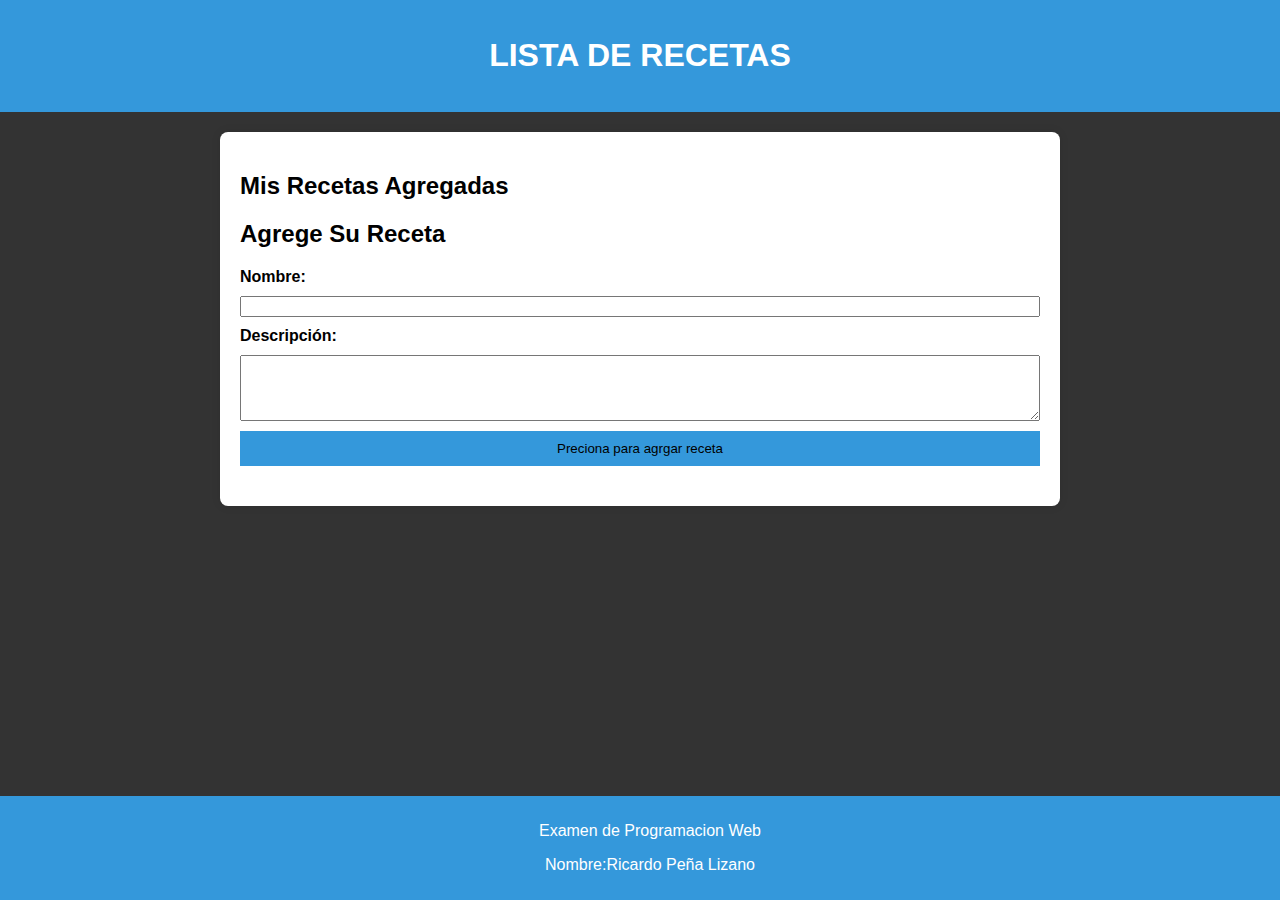
<file: Examen/index.html>
<!DOCTYPE html>
<html lang="es">
<head>
    <meta charset="UTF-8">
    <meta name="viewport" content="width=device-width, initial-scale=1.0">
    <title>Lista de Recetas</title>
    <link rel="stylesheet" href="styles.css">
</head>
<body>
    <header>
        <h1>LISTA DE RECETAS</h1>
    </header>

    <main>
        <section id="recetas">
            <h2>Mis Recetas Agregadas </h2>
            <ul id="lista-recetas">
              
            </ul>
        </section>

        <section id="agregar-receta">
            <h2>Agrege Su Receta</h2>
            <form id="form-receta">
                <label for="nombre">Nombre:</label>
                <input type="text" id="nombre" name="nombre" required>
                <label for="descripcion">Descripción:</label>
                <textarea id="descripcion" name="descripcion" rows="4" required></textarea>
                <button type="submit">Preciona para agrgar receta</button>
            </form>
        </section>
    </main>

    <footer>
        <p> Examen de Programacion Web </p>
        <p> Nombre:Ricardo Peña Lizano </p>
    </footer>

    <script src="script.js"></script>
</body>
</html>
</file>
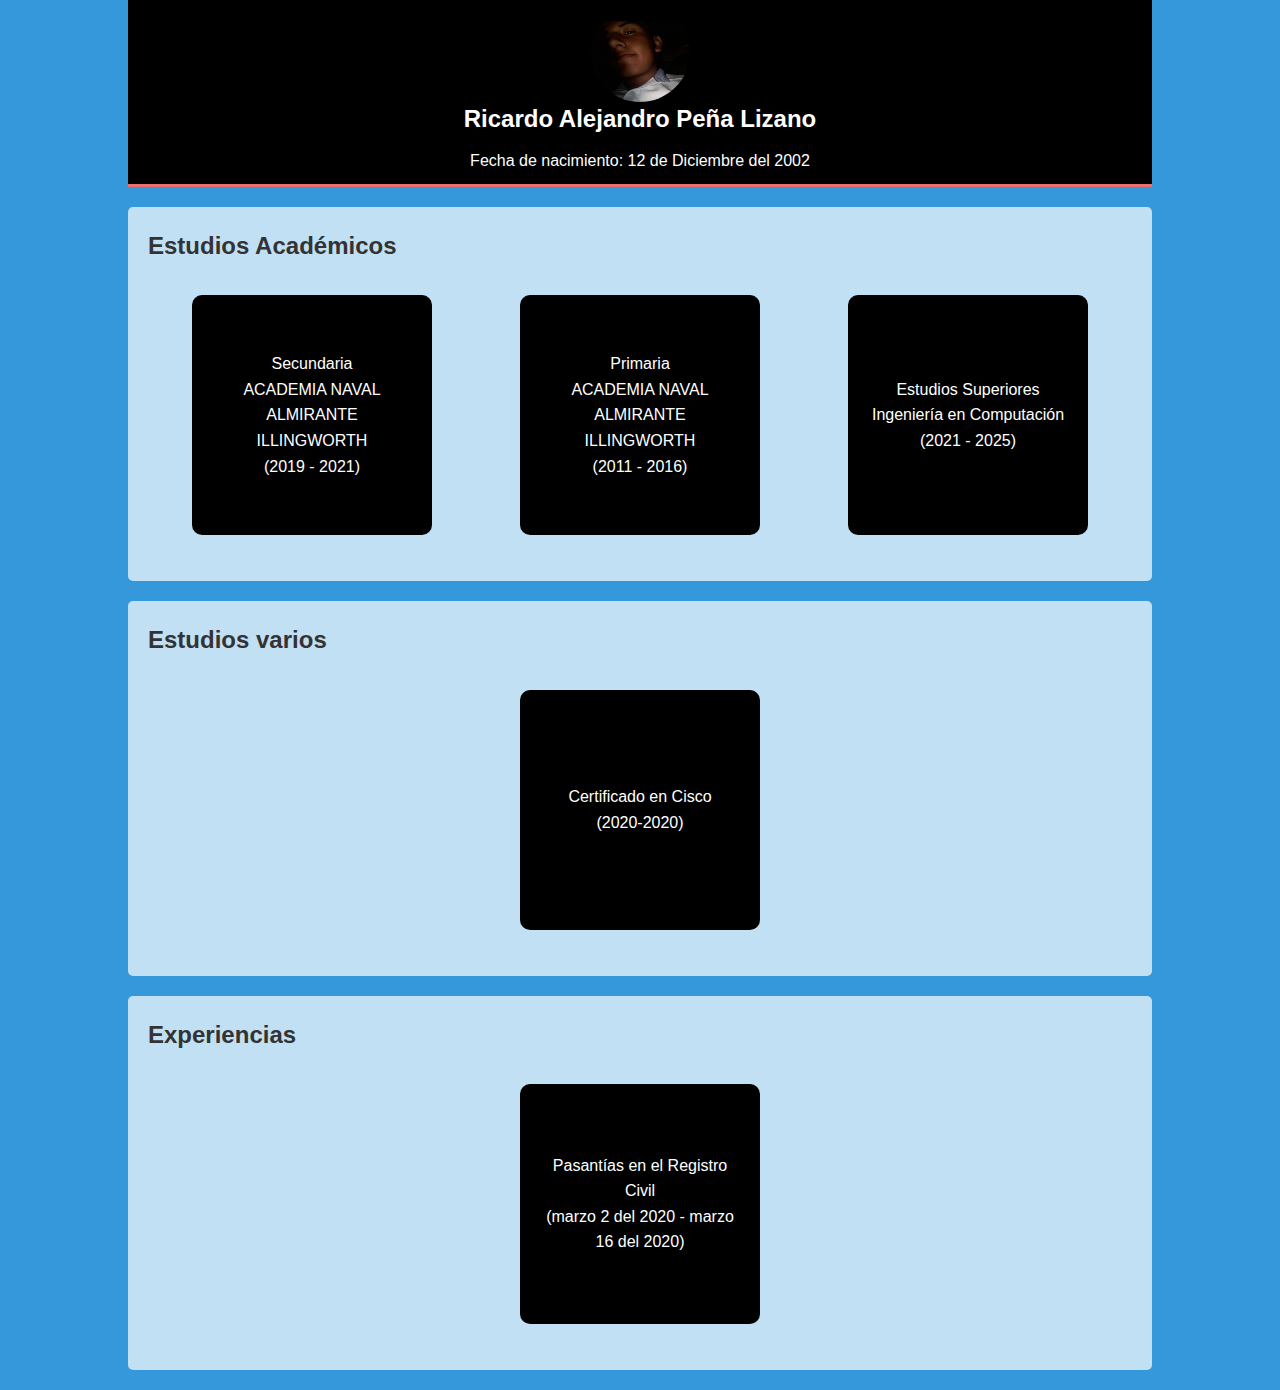
<file: unidad_01/curriculum/index.html>
<!DOCTYPE html>
<html lang="es">
<head>
    <meta charset="UTF-8">
    <meta name="viewport" content="width=device-width, initial-scale=1.0">
    <title>Hoja de Vida de RICARDO PEÑA LIZANO</title>
    <link rel="stylesheet" href="styles.css">
    <script src="script.js" defer></script>
</head>
<body>
    <div class="container">
        <header>
            <img src="images/RICARDO_PENA.png" alt="Foto de perfil de RICARDO PEÑA LIZANO">
            <h1>Ricardo Alejandro Peña Lizano</h1>
            <p>Fecha de nacimiento: 12 de Diciembre del 2002</p>
        </header>
        
        <section>
            <h2>Estudios Académicos</h2>
            <ul>
                <li id="secundaria">Secundaria<br>ACADEMIA NAVAL ALMIRANTE ILLINGWORTH<br>(2019 - 2021)
                    <div class="certificado-container">
                        <img id="certificado-secundaria" src="images/Bachiller.png" alt="Certificado de Secundaria">
                    </div>
                </li>
                <li id="primaria">Primaria<br>ACADEMIA NAVAL ALMIRANTE ILLINGWORTH<br>(2011 - 2016)
                    <div class="certificado-container">
                        <img id="certificado-primaria" src="images/PRIMARIA.png" alt="Certificado de Primaria">
                    </div>
                </li>
                <li id="superiores">Estudios Superiores<br>Ingeniería en Computación<br>(2021 - 2025)
                    <div class="certificado-container">
                        <img id="certificado-superiores" src="images/universidad.jpg" alt="Certificado de Estudios Superiores">
                    </div>
                </li>
            </ul>
        </section>

        <section>
            <h2>Estudios varios</h2>
            <ul>
                <li id="experiencias">Certificado en Cisco<br>(2020-2020)
                    <div class="certificado-container">
                        <img id="certificado-experiencias" src="images/CERTIFICADO.png" alt="Certificado de Experiencia">
                    </div>
                </li>
            </ul>
        </section>
    
        <section>
            <h2>Experiencias</h2>
            <ul>
                <li id="pasantias">Pasantías en el Registro Civil<br>(marzo 2 del 2020 - marzo 16 del 2020)
                    <div class="certificado-container">
                        <img id="certificado-pasantias" src="images/PASANTIAS.jpg" alt="Certificado de Pasantías">
                    </div>
                </li>
            </ul>
        </section>
    </div>
</body>
</html>
</file>
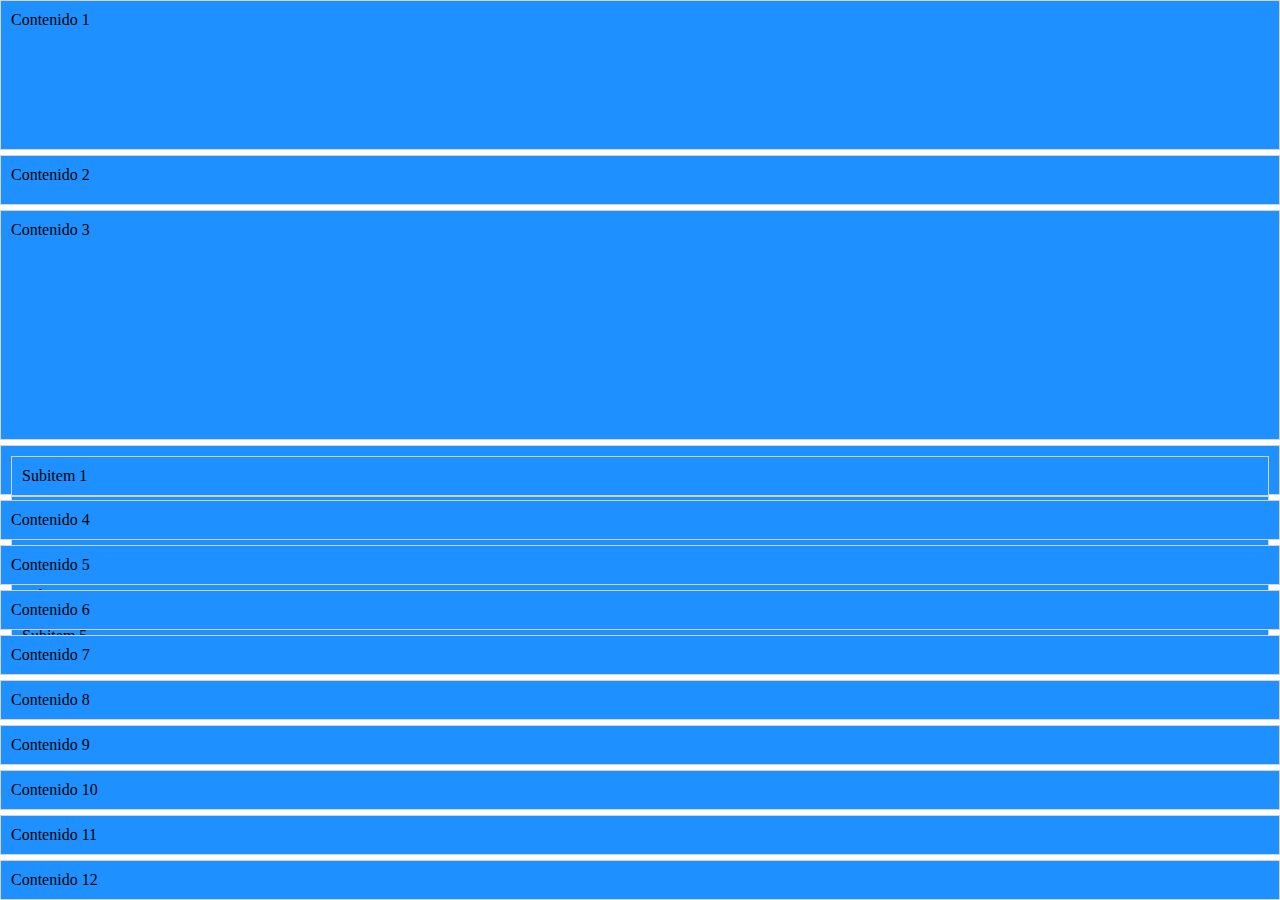
<file: unidad_01/css/09_taller/index.html>
<!DOCTYPE html>
<html>
    <head>
        <title></title>
        <link rel="stylesheet" type="text/css" href="css/estilos.css" />
    </head>
    <body>
        <section class="container">
            <div class="item">Contenido 1</div>
            <div class="item">Contenido 2</div>
            <div class="item">Contenido 3</div>
            <div class="item">
                <div class="item">Subitem 1</div>
                <div class="item">Subitem 2</div>
                <div class="item">Subitem 3</div>
                <div class="item">Subitem 4</div>
                <div class="item">Subitem 5</div>
            </div>
            <div class="item">Contenido 4</div>
            <div class="item">Contenido 5</div>
            <div class="item">Contenido 6</div>
            <div class="item">Contenido 7</div>
            <div class="item">Contenido 8</div>
            <div class="item">Contenido 9</div>
            <div class="item">Contenido 10</div>
            <div class="item">Contenido 11</div>
            <div class="item">Contenido 12</div>
        </section>
    </body>
</html>
</file>
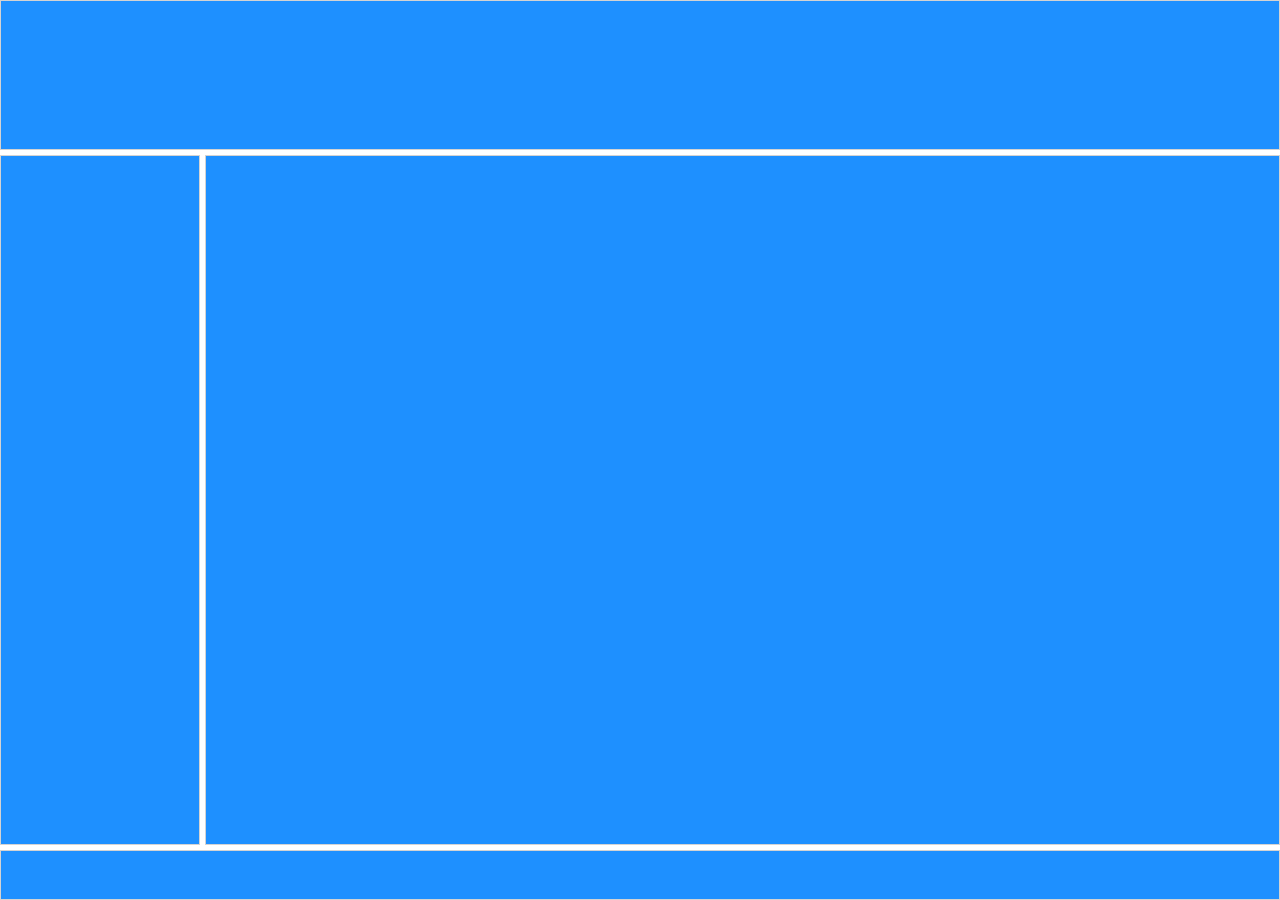
<file: unidad_01/css/10_taller/index.html>
<!DOCTYPE html>
<html>
    <head>
        <title></title>
        <link rel="stylesheet" type="text/css" href="css/estilos.css" />
    </head>
    <body>
        <section class="container">
            <div class="item header"></div>
            <div class="item left"></div>
            <div class="item content"></div>
            <div class="item footer"></div>
        </section>
    </body>
</html>
</file>
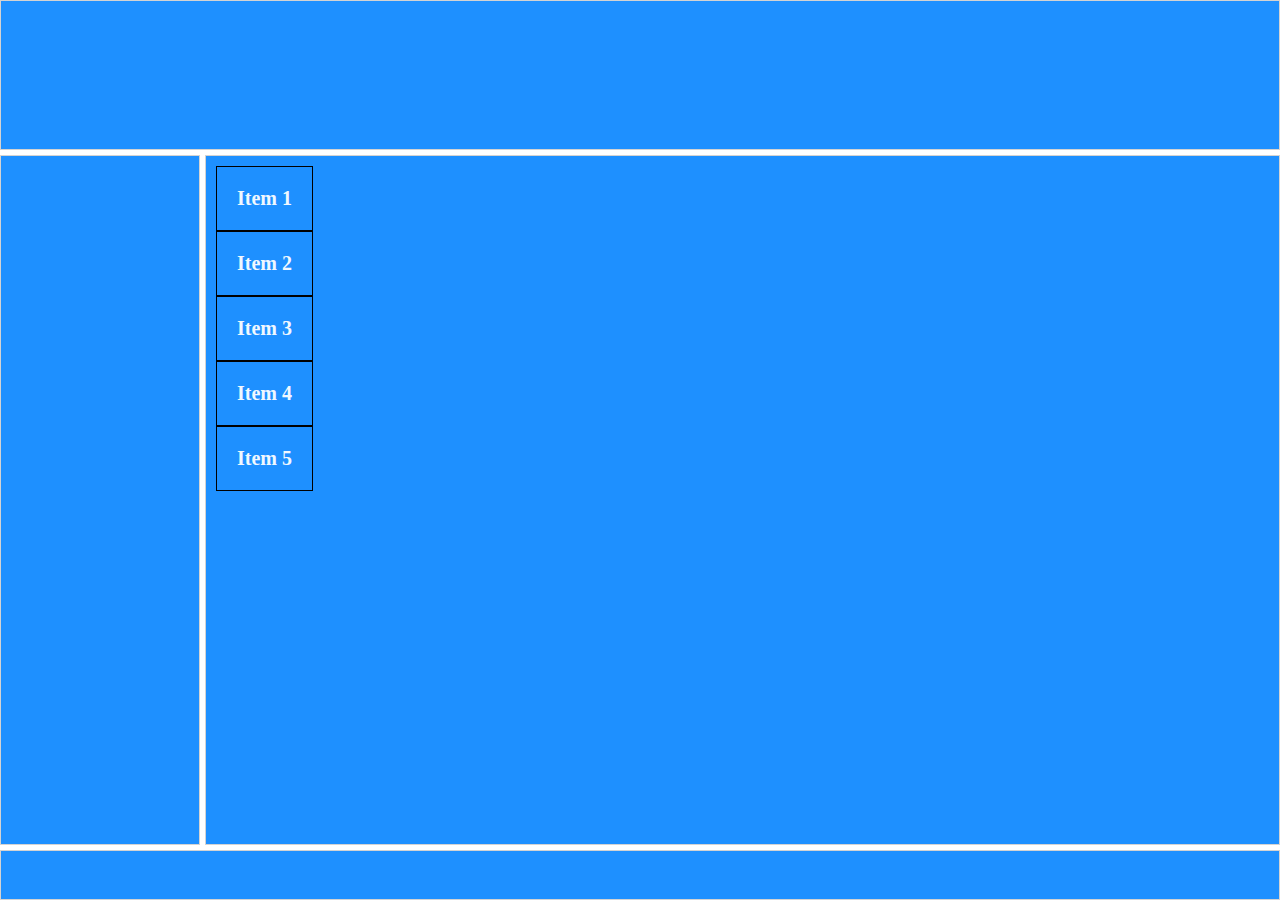
<file: unidad_01/css/11_taller/index.html>
<!DOCTYPE html>
<html>
    <head>
        <title>CSS3 - Flex</title>
        <link rel="stylesheet" type="text/css" href="css/estilos.css" />
    </head>
    <body>
        <section class="container">
            <div class="item header"></div>
            <div class="item left"></div>
            <div class="item content">
                <div class="item1">Item 1</div>
                <div class="item2">Item 2</div>
                <div class="item3">Item 3</div>
                <div class="item4">Item 4</div>
                <div class="item5">Item 5</div>
            </div>
            <div class="item footer"></div>
        </section>
    </body>
</html>
</file>
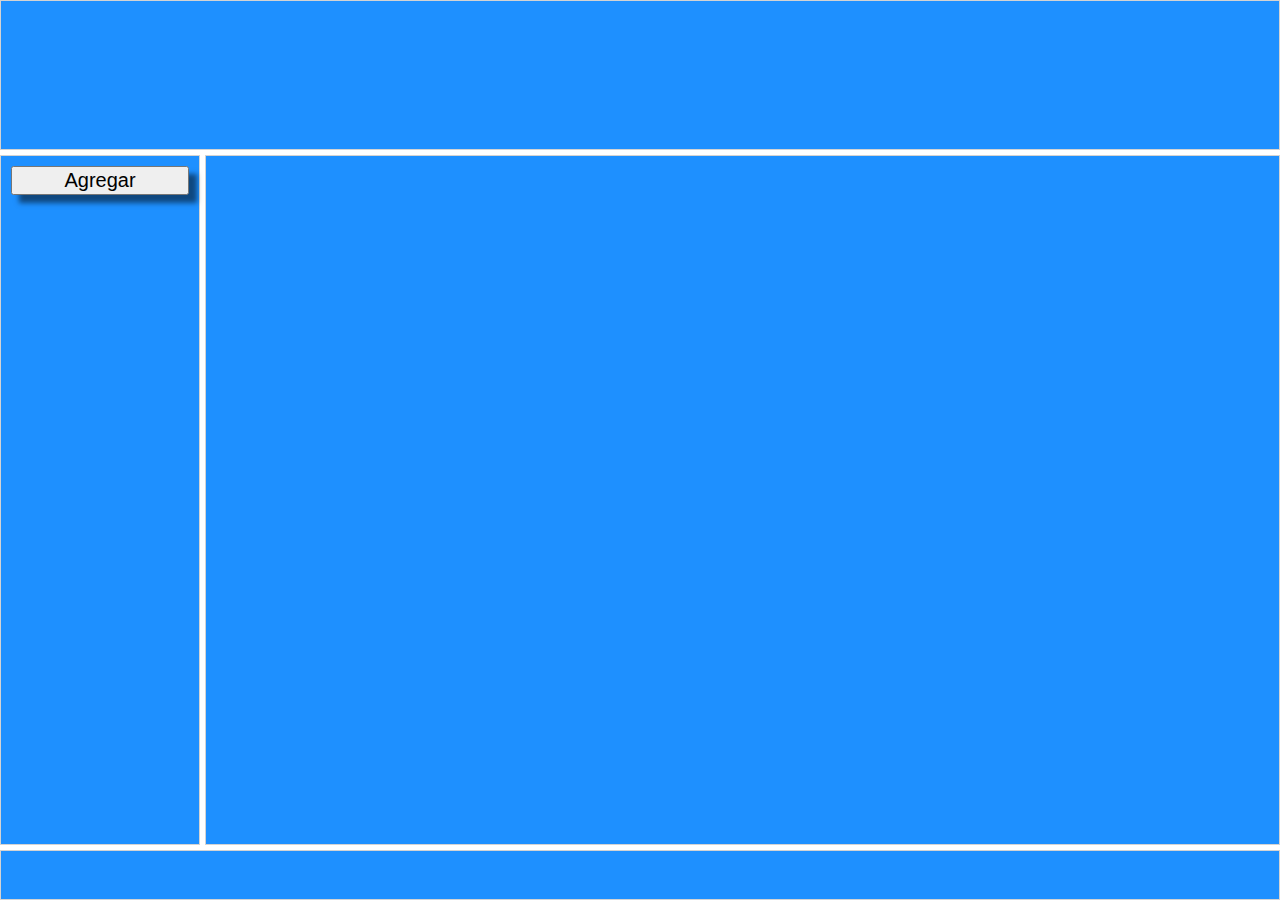
<file: unidad_01/Javascrip/01_taller/index.html>
<!DOCTYPE html>
<html>
    <head>
        <title>Javascript DOM</title>
        <link rel="stylesheet" type="text/css" href="css/estilos.css" />
        <script type="text/Javascript" src="js/script.js"></script>
    </head>
    <body>
        <section class="container">
            <div class="item header"></div>
            <div class="item left">
                <button class="item-button">Agregar</button>
            </div>
            <div class="item content" id="content">
            </div>
            <div class="item footer"></div>
        </section>
    </body>
</html>
</file>
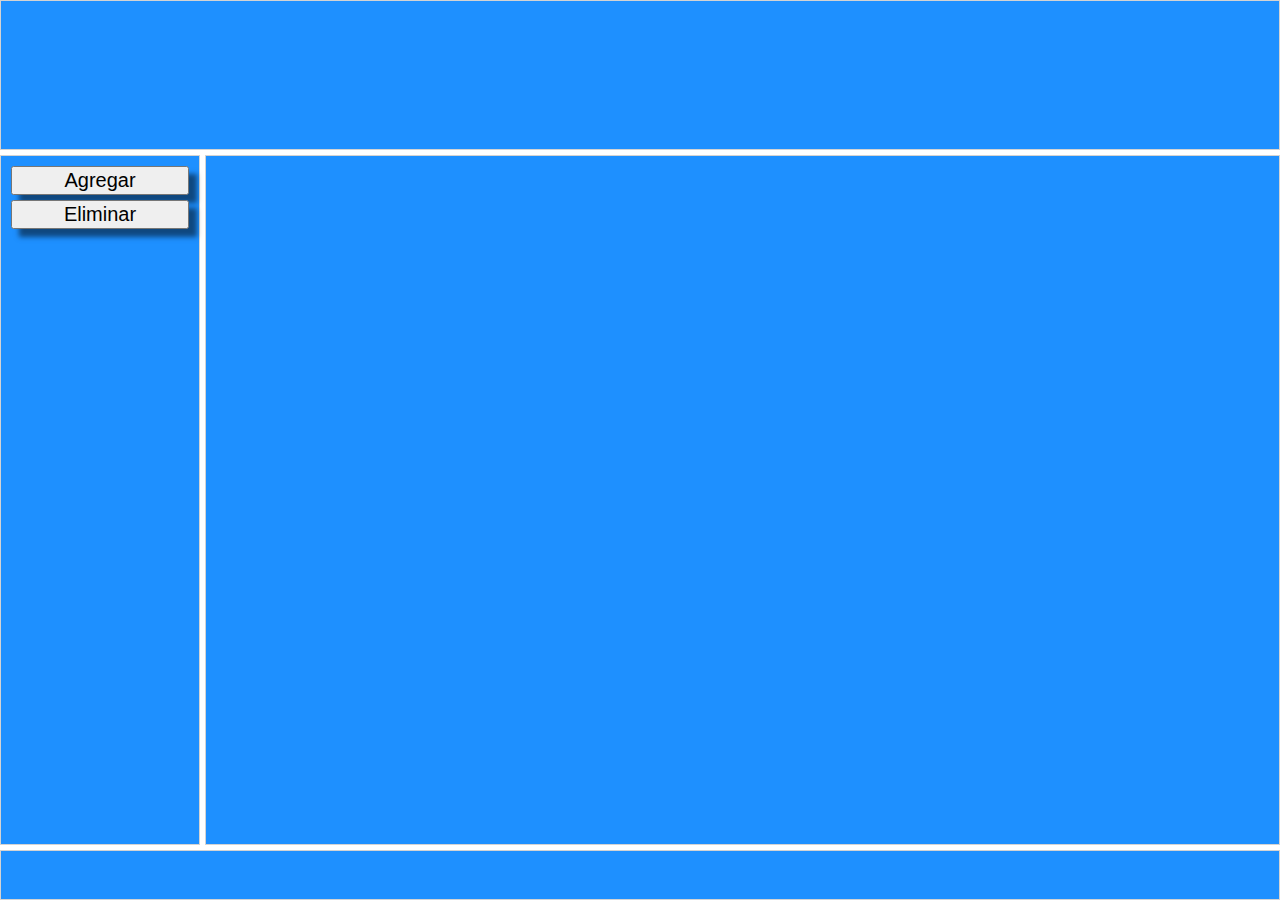
<file: unidad_01/Javascrip/02_taller/index.html>
<!DOCTYPE html>
<html>
    <head>
        <title>Javascript DOM</title>
        <link rel="stylesheet" type="text/css" href="css/estilos.css" />
        <script type="text/Javascript" src="js/script.js"></script>
    </head>
    <body>
        <section class="container">
            <div class="item header"></div>
            <div class="item left">
                <button class="item-button" onclick="cargar_elemento()">Agregar</button>
                <button class="item-button" onclick="eliminar_elemento()">Eliminar</button>
            </div>
            <div class="item content" id="content">
            </div>
            <div class="item footer"></div>
        </section>
    </body>
</html>
</file>
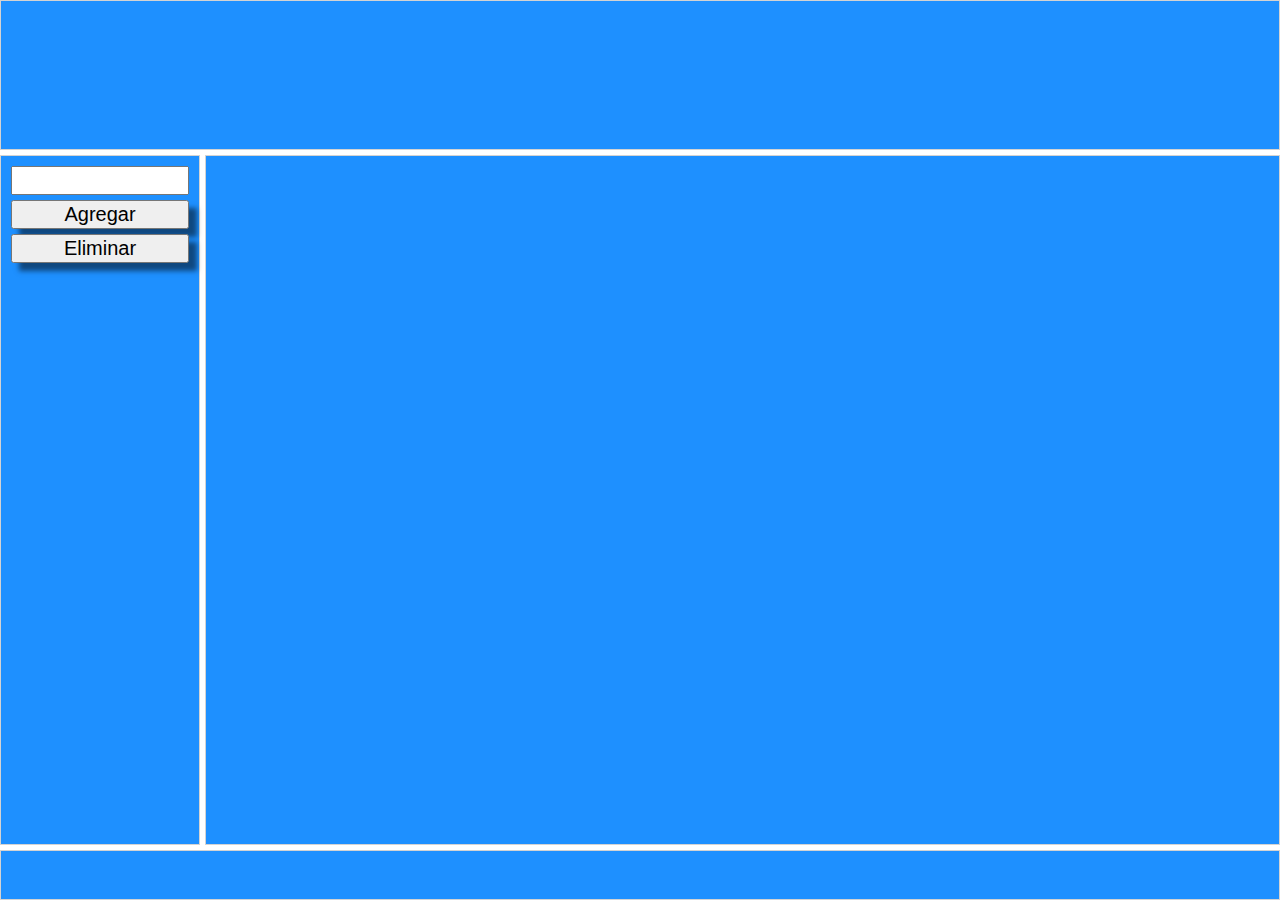
<file: unidad_01/Javascrip/03_taller/index.html>
<!DOCTYPE html>
<html>
    <head>
        <title>Javascript DOM</title>
        <link rel="stylesheet" type="text/css" href="css/estilos.css" />
        <script type="text/Javascript" src="js/script.js"></script>
    </head>
    <body>
        <section class="container">
            <div class="item header"></div>
            <div class="item left">
                <input type="text" value="" id="texto" />
                <button class="item-button" onclick="cargar_elemento()">Agregar</button>
                <button class="item-button" onclick="eliminar_elemento()">Eliminar</button>
            </div>
            <div class="item content" id="content">
            </div>
            <div class="item footer"></div>
        </section>
    </body>
</html>
</file>
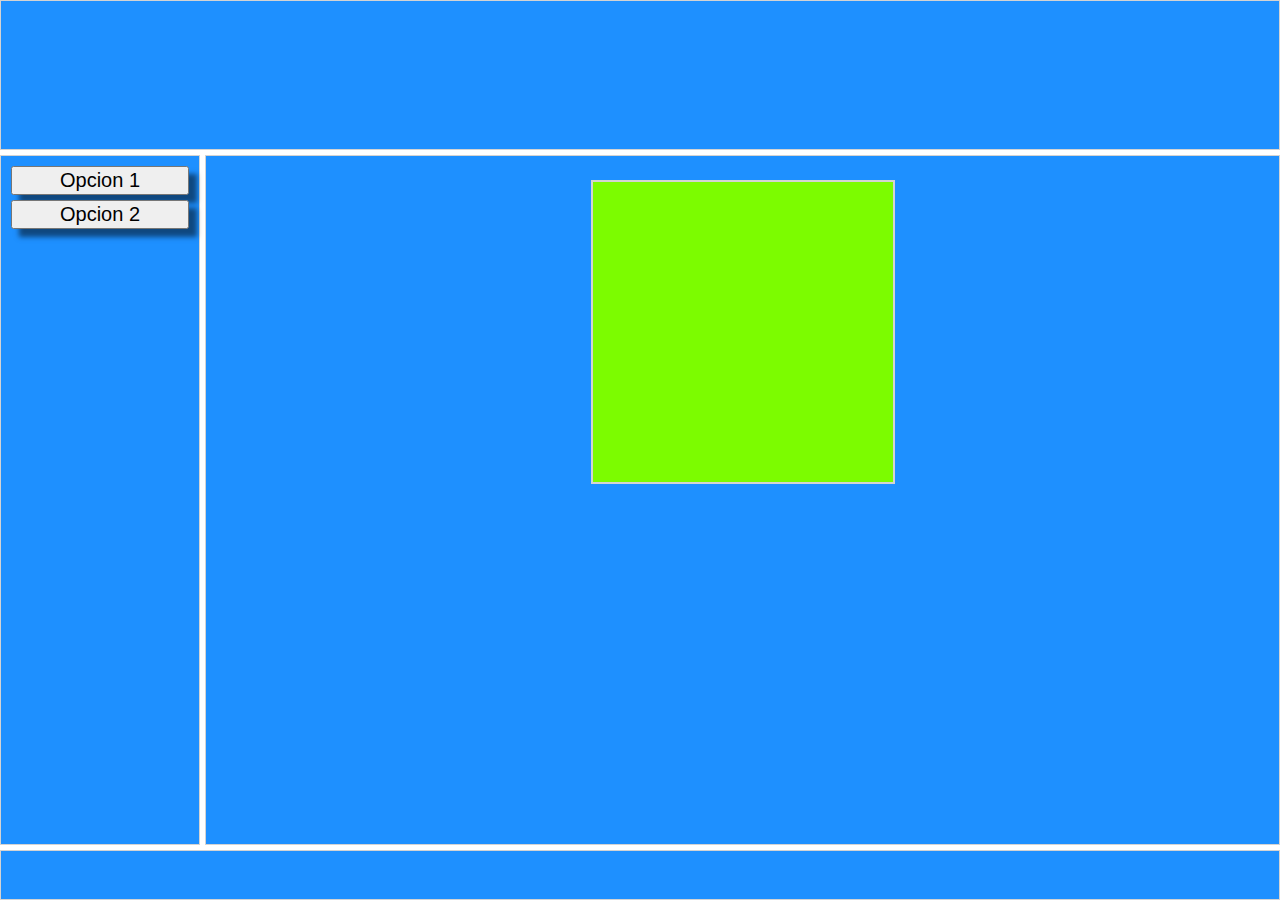
<file: unidad_01/Javascrip/04_taller/index.html>
<!DOCTYPE html>
<html>
    <head>
        <title>Javascript DOM</title>
        <link rel="stylesheet" type="text/css" href="css/estilos.css" />
        <script type="text/Javascript" src="js/script.js"></script>
    </head>
    <body>
        <section class="container">
            <div class="item header"></div>
            <div class="item left">
                <button class="item-button" onclick="seleccionar_opcion(1)">Opcion 1</button>
                <button class="item-button" onclick="seleccionar_opcion(2)">Opcion 2</button>
            </div>
            <div class="item content" id="content">
                <div class="item-opcion" id="opcion_01"></div>
                <div class="item-opcion" id="opcion_02"></div>
            </div>
            <div class="item footer"></div>
        </section>
    </body>
</html>
</file>
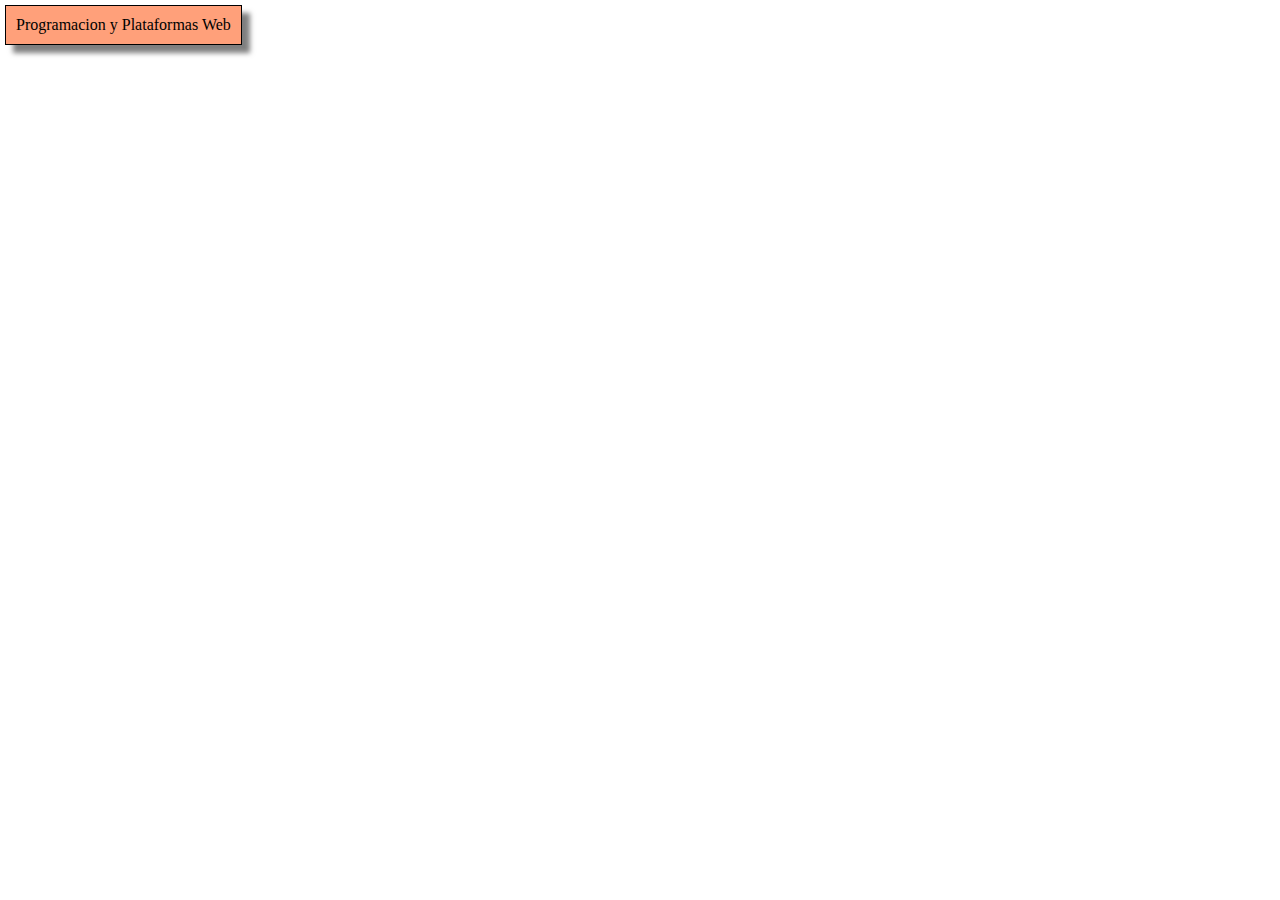
<file: unidad_01/Javascrip/05_taller/index.html>
<!DOCTYPE html>
<html>
    <head>
        <title>Javascript DOM</title>
        <link rel="stylesheet" type="text/css" href="css/estilos.css" />
    </head>
    <body>
        <div id="cajita">
            Programacion y Plataformas Web
        </div>
        <script type="text/Javascript" src="js/script.js"></script>
    </body>
</html>
</file>
<file: Examen/styles.css>
body {
font-family: Arial, sans-serif;
margin: 0;
padding: 0;
background-color: #333;
}

header {
background-color: #3498db;
color: white;
text-align: center;
padding: 1rem;
}

main {
max-width: 800px;
margin: 20px auto;
background-color: white;
padding: 20px;
border-radius: 8px;
box-shadow: 0 0 10px rgba(0, 0, 0, 0.1);
}

section {
margin-bottom: 20px;
}

form {
display: grid;
gap: 10px;
}

label {
font-weight: bold;
}

button {
padding: 10px 20px;
background-color: #3498db;
color: black;
border: none;
cursor: pointer;
}

button:hover {
background-color: #3498db;
}

footer {
text-align: center;
padding: 10px;
background-color: #3498db;
color: white;
position: fixed;
bottom: 0;
width: 100%;
}
</file>
<file: unidad_01/curriculum/styles.css>
body {
    font-family: Arial, sans-serif;
    line-height: 1.6;
    background-color: #3498db; /* Fondo azul */
    margin: 0;
    padding: 0;
    color: white; /* Color de texto predeterminado */
}

.container {
    width: 80%;
    margin: auto;
    overflow: hidden;
}

header {
    background: black;
    color: white; /* Color del texto en el encabezado */
    padding-top: 30px;
    min-height: 70px;
    border-bottom: 3px solid #fa7777ef; /* Cambio en el borde inferior */
    text-align: center;
    position: relative;
}

header img {
    width: 100px;
    height: 100px;
    border-radius: 50%;
    margin-top: 2px;
    position: absolute;
    top: 0;
    left: 50%;
    transform: translateX(-50%);
}

header h1 {
    margin: 0;
    padding: 0;
    font-size: 24px;
    margin-top: 70px;
    color: white; /* Color del título en blanco */
}

header p {
    margin: 10px 0;
}

section {
    margin: 20px 0;
    padding: 20px;
    background: rgba(255, 255, 255, 0.7); /* Fondo semitransparente */
    border-radius: 5px;
    color: black; /* Color del texto en negro */
}

section h2 {
    margin-top: 0;
    color: #333;
}

ul {
    list-style: none;
    padding: 0;
    display: flex;
    flex-wrap: wrap;
    justify-content: space-around;
}

ul li {
    background: #000; /* Color de fondo negro */
    color: #fff; /* Color de texto blanco */
    margin: 10px;
    padding: 20px;
    border-radius: 10px;
    width: 200px;
    height: 200px;
    display: flex;
    flex-direction: column;
    align-items: center;
    justify-content: center;
    cursor: pointer;
    transition: background 0.3s, transform 0.3s;
    text-align: center;
}

ul li:hover {
    background: #333; /* Cambio de color al hacer hover */
    transform: scale(1.05);
}

.certificado-container {
    display: none; /* Ocultar inicialmente */
}

.certificado-container img {
    max-width: 100%;
    height: auto;
    border-radius: 5px;
    max-height: 300px;
}
</file>
<file: unidad_01/css/09_taller/css/estilos.css>
* {
    margin: 0px;
}

.container {
    display: grid;
    grid-template: 150px 50px 1fr 50px / 1fr;
    grid-template-areas: "header" "left" "content" "footer";
    grid-gap: 5px;
    height: 100vh;
}

.item {
    background-color: dodgerblue;
    padding: 10px;
    border: 1px solid lightgray;
}

.header {
    grid-area: header;
}

.left {
    grid-area: left;
}

.content {
    font-size: xx-large;
    grid-area: content;
    overflow-y: auto;
    height: calc(100vh-200px);
}

.footer {
    grid-area: footer;
}
</file>
<file: unidad_01/css/10_taller/css/estilos.css>
* {
    margin: 0px;
}

.container {
    display: grid;
    grid-template: 150px 1fr 50px / 200px 1fr;
    grid-template-areas: "header header" "left content" "footer footer";
    grid-gap: 5px;
    height: 100vh;
}

.item {
    background-color: dodgerblue;
    padding: 10px;
    border: 1px solid lightgray;
}

.header {
    grid-area: header;
}

.left {
    grid-area: left;
}

.content {
    grid-area: content;
}

.footer {
    grid-area: footer;
}
</file>
<file: unidad_01/css/11_taller/css/estilos.css>
* {
    margin: 0px;
}

.container {
    display: grid;
    grid-template: 150px 1fr 50px / 200px 1fr;
    grid-template-areas: "header header" "left content" "footer footer";
    grid-gap: 5px;
    height: 100vh;
}

.item {
    background-color: dodgerblue;
    padding: 10px;
    border: 1px solid lightgray;
}

.header {
    grid-area: header;
}

.left {
    grid-area: left;
}

.content {
    grid-area: content;
    display: flex;
    flex-direction: column;
}

.footer {
    grid-area: footer;
}

.item1, .item2, .item3, .item4, .item5 {
    border: 1px solid black;
    height: fit-content;
    width: fit-content;
    padding: 20px;
    font-size: 20px;
    color: aliceblue;
    font-weight: bolder;
    text-align: center;
}
</file>
<file: unidad_01/Javascrip/01_taller/css/estilos.css>
* {
    margin: 0px;
}

.container {
    display: grid;
    grid-template: 150px 1fr 50px / 200px 1fr;
    grid-template-areas: "header header" "left content" "footer footer";
    grid-gap: 5px;
    height: 100vh;
}

.item {
    background-color: dodgerblue;
    padding: 10px;
    border: 1px solid lightgray;
}

.header {
    grid-area: header;
}

.left {
    grid-area: left;
    display: flex;
    flex-direction: column;
}

.content {
    grid-area: content;
    grid-gap: 5px;
    display: flex;
    flex-direction: column;
    justify-content: center;
    align-items: center;
}

.footer {
    grid-area: footer;
}

.item-box {
    border: 3px solid black;
    height: fit-content;
    width: fit-content;
    padding: 20px;
    font-size: 20px;
    color: aliceblue;
    font-weight: bolder;
    text-align: center;
}

.item-button {
    font-size: 20px;
    box-shadow: 8px 8px 5px rgba(0, 0, 0, 0.5);
}
</file>
<file: unidad_01/Javascrip/02_taller/css/estilos.css>
* {
    margin: 0px;
}

.container {
    display: grid;
    grid-template: 150px 1fr 50px / 200px 1fr;
    grid-template-areas: "header header" "left content" "footer footer";
    grid-gap: 5px;
    height: 100vh;
}

.item {
    background-color: dodgerblue;
    padding: 10px;
    border: 1px solid lightgray;
}

.header {
    grid-area: header;
}

.left {
    grid-area: left;
    display: flex;
    flex-direction: column;
    grid-gap: 5px;
}

.content {
    grid-area: content;
    grid-gap: 5px;
    display: flex;
    flex-direction: column;
    justify-content: center;
    align-items: center;
}

.footer {
    grid-area: footer;
}

.item-box {
    border: 3px solid black;
    height: fit-content;
    width: fit-content;
    padding: 20px;
    font-size: 20px;
    color: aliceblue;
    font-weight: bolder;
    text-align: center;
}

.item-button {
    font-size: 20px;
    box-shadow: 8px 8px 5px rgba(0, 0, 0, 0.5);
}
</file>
<file: unidad_01/Javascrip/03_taller/css/estilos.css>
* {
    margin: 0px;
}

.container {
    display: grid;
    grid-template: 150px 1fr 50px / 200px 1fr;
    grid-template-areas: "header header" "left content" "footer footer";
    grid-gap: 5px;
    height: 100vh;
}

.item {
    background-color: dodgerblue;
    padding: 10px;
    border: 1px solid lightgray;
}

.header {
    grid-area: header;
}

.left {
    grid-area: left;
    display: flex;
    flex-direction: column;
    grid-gap: 5px;
}

.content {
    grid-area: content;
    grid-gap: 5px;
    display: flex;
    flex-direction: column;
    justify-content: center;
    align-items: center;
}

.footer {
    grid-area: footer;
}

.item-box {
    border: 3px solid black;
    height: fit-content;
    width: fit-content;
    padding: 20px;
    font-size: 20px;
    color: aliceblue;
    font-weight: bolder;
    text-align: center;
}

.item-button {
    font-size: 20px;
    box-shadow: 8px 8px 5px rgba(0, 0, 0, 0.5);
}

input {
    font-size: 20px;
}
</file>
<file: unidad_01/Javascrip/04_taller/css/estilos.css>
* {
    margin: 0px;
}

.container {
    display: grid;
    grid-template: 150px 1fr 50px / 200px 1fr;
    grid-template-areas: "header header" "left content" "footer footer";
    grid-gap: 5px;
    height: 100vh;
}

.item {
    background-color: dodgerblue;
    padding: 10px;
    border: 1px solid lightgray;
}

.header {
    grid-area: header;
}

.left {
    grid-area: left;
    display: flex;
    flex-direction: column;
    grid-gap: 5px;
}

.content {
    grid-area: content;
    grid-gap: 5px;
    display: flex;
    flex-direction: column;
    justify-content: center;
    align-items: center;
}

.footer {
    grid-area: footer;
}

.item-box {
    border: 3px solid black;
    height: fit-content;
    width: fit-content;
    padding: 20px;
    font-size: 20px;
    color: aliceblue;
    font-weight: bolder;
    text-align: center;
}

.item-button {
    font-size: 20px;
    box-shadow: 8px 8px 5px rgba(0, 0, 0, 0.5);
}

.item-opcion {
    border: 2px solid lightgray;
    position: absolute;
    top: 180px;
    width: 300px;
    height: 300px;
}

#opcion_01 {
    background-color: lawngreen;
    z-index: 2;
}

#opcion_02 {
    background-color: lightskyblue;
    z-index: 1;
}
</file>
<file: unidad_01/Javascrip/05_taller/css/estilos.css>
* {
    margin: 0px;
}

#cajita {
    border: 1px solid black;
    position: absolute;
    top: 5px;
    left: 5px;
    width: auto;
    padding: 10px;
    background-color: lightsalmon;
    box-shadow: 8px 8px 5px rgba(0, 0, 0, 0.5);
}
</file>
